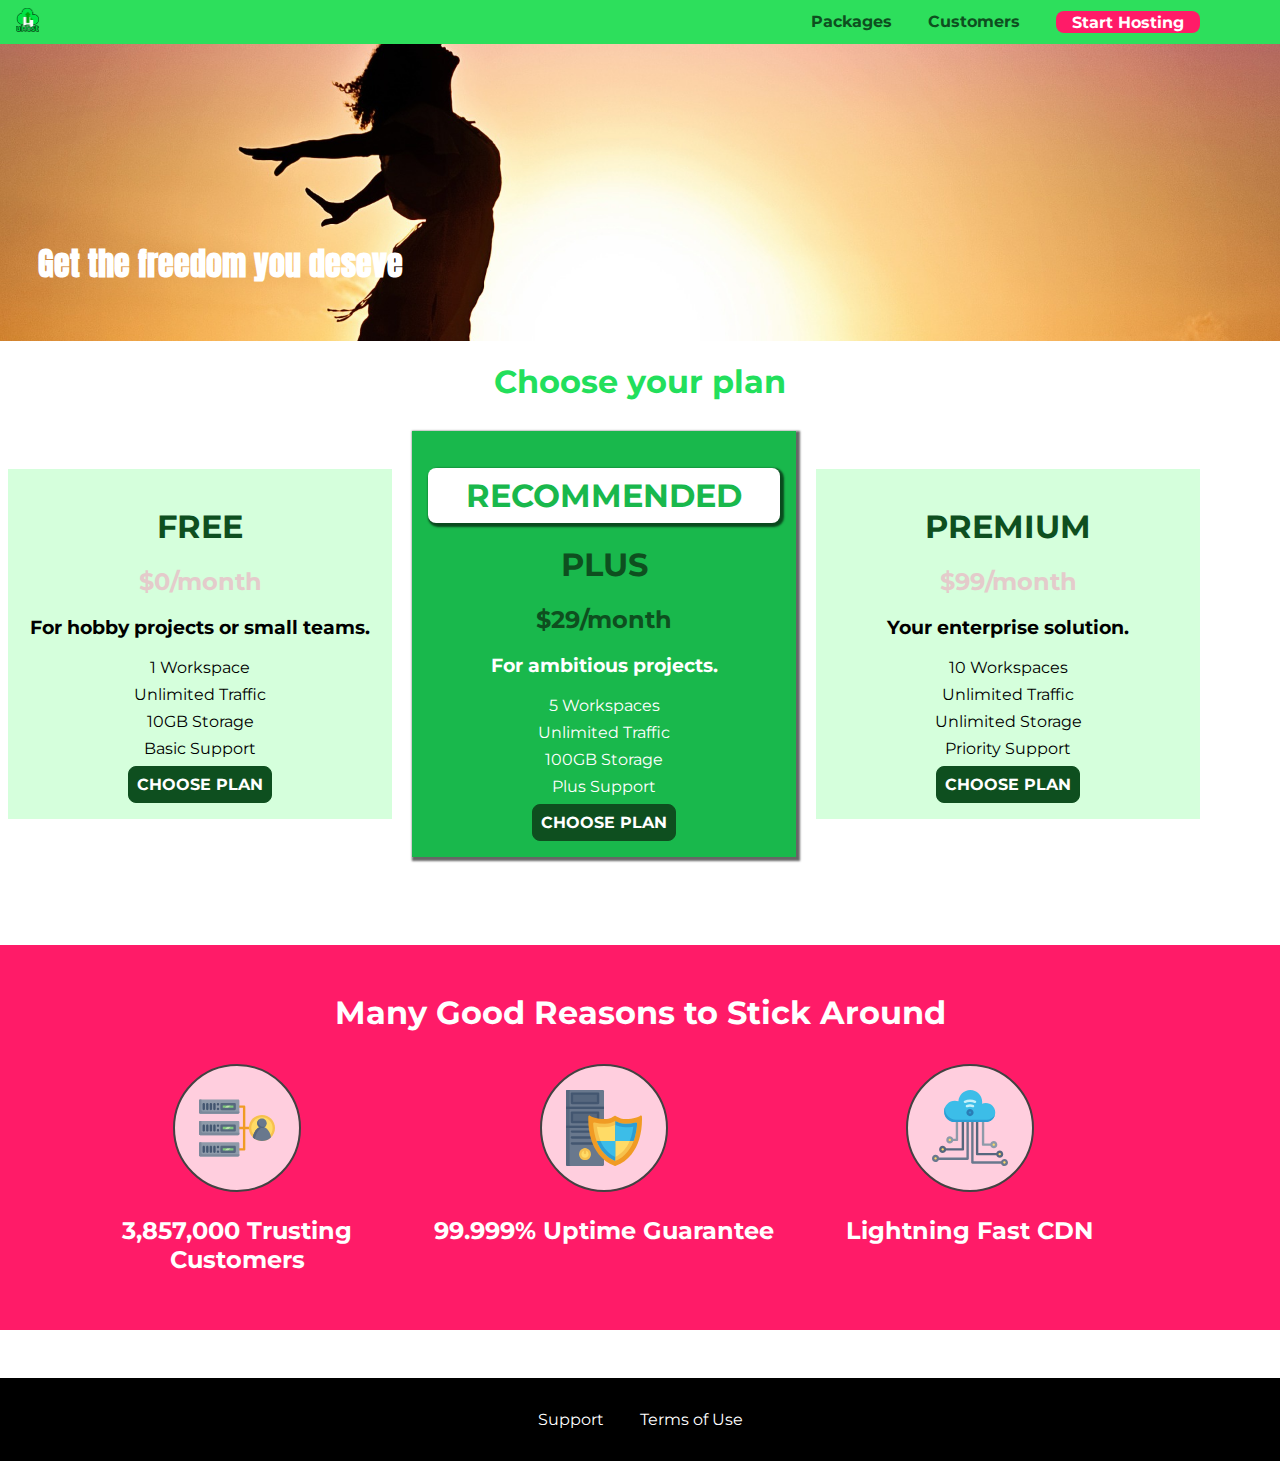
<file: project/index.html>
<!DOCTYPE html>
<html lang="en">
<head>
    <meta charset="UTF-8">
    <meta http-equiv="X-UA-Compatible" content="IE=edge">
    <link href="https://fonts.googleapis.com/css2?family=Montserrat:wght@400;700&display=swap" rel="stylesheet">
    <link href="https://fonts.googleapis.com/css2?family=Anton&display=swap" rel="stylesheet">
    <link rel="stylesheet" href="shared.css">
    <link rel="stylesheet" href="main.css">
    
    <title>Document</title>
     
</head>
<body>
    <div class="backdrop"></div>
    <header class="main-header" style="display:inline-block">
        <div>
            <a href="index.html" class="main-header__brand">
                <img src="images/uhost-icon.png"  alt="uHost-yours favourite hosting company">
            </a>
        </div>
        <nav class="main-nav">
            <ul class="main-nav__items">
                <li class="main-nav__item">
                    <a href="packages/index.html" class="kk">Packages</a>
                </li>
                <li class="main-nav__item"> 
                    <a href="costomer/index.html">Customers</a>
                    <!-- <a href="customers/index.html" style="display :none">Customers</a> -->
                </li>
                <li class="main-nav__item main-nav__item--cta"> 
                    <a href="start-hosting/index.html">Start Hosting</a>     
                </li>
            </ul>
        </nav>
    </header>
    <main>
        <section id="product-overview">
            <h1>Get the freedom you deseve</h1> 
        </section>
        <section id="plans">
            <h1 class="section-title">Choose your plan</h1>
            <div clas="plan__list">
                <article class="plan">
                    <h1 class="plan__title">FREE</h1>
                    <h2 class="plan__price">$0/month</h2>
                    <h3>For hobby projects or small teams.</h3>
                    <ul class="plan__features">
                        <li class="plan__feature">1 Workspace</li>
                        <li class="plan__feature">Unlimited Traffic</li>
                        <li class="plan__feature">10GB Storage</li>
                        <li class="plan__feature">Basic Support</li>
                    </ul>
                    <div>
                        <button class="button">CHOOSE PLAN</button>
                    </div>
                </article>
                <article class="plan plan--highlitned">
                    <h1 class="plan__annotation">RECOMMENDED</h1>
                    <h1 class="plan__title">PLUS</h1>
                    <h2 class="plan__price">$29/month</h2>
                    <h3>For ambitious projects.</h3>
                    <ul class="plan__features">
                        <li class="plan__feature">5 Workspaces</li>
                        <li class="plan__feature">Unlimited Traffic</li>
                        <li class="plan__feature">100GB Storage</li>
                        <li class="plan__feature">Plus Support</li>
                    </ul>
                    <div>
                        <button class="button">CHOOSE PLAN</button>
                    </div>
                </article>
                <article class="plan">
                    <h1 class="plan__title">PREMIUM</h1>
                    <h2 class="plan__price">$99/month</h2>
                    <h3>Your enterprise solution.</h3>
                    <ul class="plan__features">
                        <li class="plan__feature">10 Workspaces</li>
                        <li class="plan__feature">Unlimited Traffic</li>
                        <li class="plan__feature">Unlimited Storage</li>
                        <li class="plan__feature">Priority Support</li>
                    </ul>
                    <div>
                        <button class="button">CHOOSE PLAN</button>
                    </div>
                </article>
            </div>
        </section>
        <section id="key-features">
            <h1 class="section-title">Many Good Reasons to Stick Around</h1>
            <ul class="key-features__list">
                <li class="key-feature">
                    <div class="key-featur__image">
                        <svg viewBox="0 0 512 512">
                            <path style="fill:#F09B24;" d="M344,248h-32V112c0-4.418-3.582-8-8-8h-40c-4.418,0-8,3.582-8,8s3.582,8,8,8h32v128h-32  c-4.418,0-8,3.582-8,8s3.582,8,8,8h32v128h-32c-4.418,0-8,3.582-8,8s3.582,8,8,8h40c4.418,0,8-3.582,8-8V264h32c4.418,0,8-3.582,8-8  S348.418,248,344,248z"
                            />
                            <path style="fill:#8E9AA9;" d="M264,64H8c-4.418,0-8,3.582-8,8v80c0,4.418,3.582,8,8,8h256c4.418,0,8-3.582,8-8V72  C272,67.582,268.418,64,264,64z"
                            />
                            <path style="fill:#7C899B;" d="M24,144c-4.418,0-8-3.582-8-8V64H8c-4.418,0-8,3.582-8,8v80c0,4.418,3.582,8,8,8h256  c4.418,0,8-3.582,8-8v-8H24z"
                            />
                            <rect x="152" y="96" style="fill:#B8E3A8;" width="88" height="32" />
                            <g>
                                <polygon style="fill:#7EC97D;" points="152,96 152,128 166,128 198,96  " />
                                <polygon style="fill:#7EC97D;" points="220,96 188,128 240,128 240,96  " />
                            </g>
                            <path style="fill:#56677E;" d="M240,136h-88c-4.418,0-8-3.582-8-8V96c0-4.418,3.582-8,8-8h88c4.418,0,8,3.582,8,8v32  C248,132.418,244.418,136,240,136z M160,120h72v-16h-72V120z"
                            />
                            <g>
                                <path style="fill:#435670;" d="M32,136c-4.418,0-8-3.582-8-8V96c0-4.418,3.582-8,8-8s8,3.582,8,8v32C40,132.418,36.418,136,32,136z   "
                                />
                                <path style="fill:#435670;" d="M56,136c-4.418,0-8-3.582-8-8V96c0-4.418,3.582-8,8-8s8,3.582,8,8v32C64,132.418,60.418,136,56,136z   "
                                />
                                <path style="fill:#435670;" d="M80,136c-4.418,0-8-3.582-8-8V96c0-4.418,3.582-8,8-8s8,3.582,8,8v32C88,132.418,84.418,136,80,136z   "
                                />
                                <path style="fill:#435670;" d="M104,136c-4.418,0-8-3.582-8-8V96c0-4.418,3.582-8,8-8s8,3.582,8,8v32   C112,132.418,108.418,136,104,136z"
                                />
                                <path style="fill:#435670;" d="M128,105c-4.418,0-8-3.582-8-8v-1c0-4.418,3.582-8,8-8s8,3.582,8,8v1   C136,101.418,132.418,105,128,105z"
                                />
                                <path style="fill:#435670;" d="M128,136c-4.418,0-8-3.582-8-8v-1c0-4.418,3.582-8,8-8s8,3.582,8,8v1   C136,132.418,132.418,136,128,136z"
                                />
                            </g>
                            <path style="fill:#8E9AA9;" d="M264,208H8c-4.418,0-8,3.582-8,8v80c0,4.418,3.582,8,8,8h256c4.418,0,8-3.582,8-8v-80  C272,211.582,268.418,208,264,208z"
                            />
                            <path style="fill:#7C899B;" d="M24,288c-4.418,0-8-3.582-8-8v-72H8c-4.418,0-8,3.582-8,8v80c0,4.418,3.582,8,8,8h256  c4.418,0,8-3.582,8-8v-8H24z"
                            />
                            <rect x="152" y="240" style="fill:#B8E3A8;" width="88" height="32" />
                            <g>
                                <polygon style="fill:#7EC97D;" points="152,240 152,272 166,272 198,240  " />
                                <polygon style="fill:#7EC97D;" points="220,240 188,272 240,272 240,240  " />
                            </g>
                            <path style="fill:#56677E;" d="M240,280h-88c-4.418,0-8-3.582-8-8v-32c0-4.418,3.582-8,8-8h88c4.418,0,8,3.582,8,8v32  C248,276.418,244.418,280,240,280z M160,264h72v-16h-72V264z"
                            />
                            <g>
                                <path style="fill:#435670;" d="M32,280c-4.418,0-8-3.582-8-8v-32c0-4.418,3.582-8,8-8s8,3.582,8,8v32C40,276.418,36.418,280,32,280   z"
                                />
                                <path style="fill:#435670;" d="M56,280c-4.418,0-8-3.582-8-8v-32c0-4.418,3.582-8,8-8s8,3.582,8,8v32C64,276.418,60.418,280,56,280   z"
                                />
                                <path style="fill:#435670;" d="M80,280c-4.418,0-8-3.582-8-8v-32c0-4.418,3.582-8,8-8s8,3.582,8,8v32C88,276.418,84.418,280,80,280   z"
                                />
                                <path style="fill:#435670;" d="M104,280c-4.418,0-8-3.582-8-8v-32c0-4.418,3.582-8,8-8s8,3.582,8,8v32   C112,276.418,108.418,280,104,280z"
                                />
                                <path style="fill:#435670;" d="M128,249c-4.418,0-8-3.582-8-8v-1c0-4.418,3.582-8,8-8s8,3.582,8,8v1   C136,245.418,132.418,249,128,249z"
                                />
                                <path style="fill:#435670;" d="M128,280c-4.418,0-8-3.582-8-8v-1c0-4.418,3.582-8,8-8s8,3.582,8,8v1   C136,276.418,132.418,280,128,280z"
                                />
                            </g>
                            <path style="fill:#8E9AA9;" d="M264,352H8c-4.418,0-8,3.582-8,8v80c0,4.418,3.582,8,8,8h256c4.418,0,8-3.582,8-8v-80  C272,355.582,268.418,352,264,352z"
                            />
                            <path style="fill:#7C899B;" d="M24,432c-4.418,0-8-3.582-8-8v-72H8c-4.418,0-8,3.582-8,8v80c0,4.418,3.582,8,8,8h256  c4.418,0,8-3.582,8-8v-8H24z"
                            />
                            <rect x="152" y="384" style="fill:#B8E3A8;" width="88" height="32" />
                            <g>
                                <polygon style="fill:#7EC97D;" points="152,384 152,416 166,416 198,384  " />
                                <polygon style="fill:#7EC97D;" points="220,384 188,416 240,416 240,384  " />
                            </g>
                            <path style="fill:#56677E;" d="M240,424h-88c-4.418,0-8-3.582-8-8v-32c0-4.418,3.582-8,8-8h88c4.418,0,8,3.582,8,8v32  C248,420.418,244.418,424,240,424z M160,408h72v-16h-72V408z"
                            />
                            <g>
                                <path style="fill:#435670;" d="M32,424c-4.418,0-8-3.582-8-8v-32c0-4.418,3.582-8,8-8s8,3.582,8,8v32C40,420.418,36.418,424,32,424   z"
                                />
                                <path style="fill:#435670;" d="M56,424c-4.418,0-8-3.582-8-8v-32c0-4.418,3.582-8,8-8s8,3.582,8,8v32C64,420.418,60.418,424,56,424   z"
                                />
                                <path style="fill:#435670;" d="M80,424c-4.418,0-8-3.582-8-8v-32c0-4.418,3.582-8,8-8s8,3.582,8,8v32C88,420.418,84.418,424,80,424   z"
                                />
                                <path style="fill:#435670;" d="M104,424c-4.418,0-8-3.582-8-8v-32c0-4.418,3.582-8,8-8s8,3.582,8,8v32   C112,420.418,108.418,424,104,424z"
                                />
                                <path style="fill:#435670;" d="M128,393c-4.418,0-8-3.582-8-8v-1c0-4.418,3.582-8,8-8s8,3.582,8,8v1   C136,389.418,132.418,393,128,393z"
                                />
                                <path style="fill:#435670;" d="M128,424c-4.418,0-8-3.582-8-8v-1c0-4.418,3.582-8,8-8s8,3.582,8,8v1   C136,420.418,132.418,424,128,424z"
                                />
                            </g>
                            <path style="fill:#F7C14D;" d="M424,168c-48.523,0-88,39.477-88,88s39.477,88,88,88s88-39.477,88-88S472.523,168,424,168z" />
                            <path style="fill:#FFDB66;" d="M424,184c-39.701,0-72,32.299-72,72s32.299,72,72,72s72-32.299,72-72S463.701,184,424,184z" />
                            <path style="fill:#69788D;" d="M484.893,314.16C476.393,274.588,451.922,248,424,248s-52.393,26.588-60.893,66.16  c-0.605,2.82,0.354,5.749,2.511,7.664C381.731,336.124,402.465,344,424,344s42.269-7.876,58.381-22.176  C484.539,319.909,485.498,316.98,484.893,314.16z"
                            />
                            <path style="fill:#56677E;" d="M434.053,249.171C430.768,248.403,427.411,248,424,248c-27.922,0-52.393,26.588-60.893,66.16  c-0.605,2.82,0.354,5.749,2.511,7.664c3.383,3.002,6.979,5.703,10.734,8.125C384.904,286.243,407.373,255.378,434.053,249.171z"
                            />
                            <path style="fill:#69788D;" d="M424,192c-17.645,0-32,14.355-32,32s14.355,32,32,32s32-14.355,32-32S441.645,192,424,192z" />
                            <path style="fill:#56677E;" d="M432,248c-17.645,0-32-14.355-32-32c0-6.783,2.128-13.076,5.742-18.258  C397.444,203.53,392,213.138,392,224c0,17.645,14.355,32,32,32c10.862,0,20.471-5.444,26.258-13.742  C445.076,245.872,438.783,248,432,248z"
                            />

                        </svg>
  

                    </div>
                    <p class="key-feature__descripyion">3,857,000 Trusting Customers</p>
                </li>
                <li class="key-feature">
                    <div class="key-featur__image">
                        <svg viewBox="0 0 512 512">
                            <path style="fill:#69788D;" d="M248,0H8C3.582,0,0,3.582,0,8v496c0,4.418,3.582,8,8,8h240c4.418,0,8-3.582,8-8V8  C256,3.582,252.418,0,248,0z"
                            />
                            <path style="fill:#56677E;" d="M24,504V8c0-4.418,3.582-8,8-8H8C3.582,0,0,3.582,0,8v496c0,4.418,3.582,8,8,8h24  C27.582,512,24,508.418,24,504z"
                            />
                            <g>
                                <rect x="0" y="112" style="fill:#435670;" width="256" height="16" />
                                <rect x="0" y="240" style="fill:#435670;" width="256" height="16" />
                            </g>
                            <path style="fill:#F7C14D;" d="M128,392c-22.056,0-40,17.944-40,40s17.944,40,40,40s40-17.944,40-40S150.056,392,128,392z" />
                            <path style="fill:#FFDB66;" d="M128,408c-13.233,0-24,10.767-24,24s10.767,24,24,24s24-10.767,24-24S141.233,408,128,408z" />
                            <path style="fill:#F7C14D;" d="M128,392c-2.739,0-5.414,0.278-8,0.805V424c0,4.418,3.582,8,8,8c4.418,0,8-3.582,8-8v-31.195  C133.414,392.278,130.739,392,128,392z"
                            />
                            <g>
                                <path style="fill:#435670;" d="M216,288H40c-4.418,0-8-3.582-8-8s3.582-8,8-8h176c4.418,0,8,3.582,8,8S220.418,288,216,288z"
                                />
                                <path style="fill:#435670;" d="M216,328H40c-4.418,0-8-3.582-8-8s3.582-8,8-8h176c4.418,0,8,3.582,8,8S220.418,328,216,328z"
                                />
                                <path style="fill:#435670;" d="M216,368H40c-4.418,0-8-3.582-8-8s3.582-8,8-8h176c4.418,0,8,3.582,8,8S220.418,368,216,368z"
                                />
                                <path style="fill:#435670;" d="M216,16H40c-4.418,0-8,3.582-8,8v64c0,4.418,3.582,8,8,8h176c4.418,0,8-3.582,8-8V24   C224,19.582,220.418,16,216,16z"
                                />
                            </g>
                            <rect x="48" y="32" style="fill:#56677E;" width="160" height="48" />
                            <path style="fill:#435670;" d="M216,144H40c-4.418,0-8,3.582-8,8v64c0,4.418,3.582,8,8,8h176c4.418,0,8-3.582,8-8v-64  C224,147.582,220.418,144,216,144z"
                            />
                            <rect x="48" y="160" style="fill:#56677E;" width="160" height="48" />
                            <path style="fill:#F09B24;" d="M511.747,180.237c-0.194-6.537-8.107-10.107-13.135-5.894c-5.6,4.693-42.904,21.282-98.514,21.282  c-33.45,0-64.625-20.999-64.929-21.206c-2.9-1.991-6.764-1.85-9.512,0.346c-2.677,2.135-27.201,20.86-63.793,20.86  c-55.607,0-92.914-16.589-98.515-21.282c-5.028-4.211-12.941-0.645-13.135,5.894c-1.634,54.834,4.655,105.941,18.693,151.903  c12.096,39.604,29.759,74.047,52.497,102.373c27.538,34.304,62.743,59.882,104.66,76.045c3.069,1.918,6.757,1.921,9.83,0  c41.917-16.163,77.122-41.741,104.66-76.045c22.738-28.326,40.401-62.77,52.497-102.373  C507.092,286.179,513.381,235.071,511.747,180.237z"
                            />
                            <path style="fill:#F7C14D;" d="M476.21,221.226c-1.953-1.631-4.568-2.235-7.036-1.628c-21.686,5.327-44.926,8.028-69.075,8.028  c-25.926,0-49.633-8.975-64.955-16.504c-2.307-1.134-5.016-1.091-7.284,0.116c-14.059,7.477-36.919,16.388-65.994,16.388  c-24.153,0-47.394-2.701-69.075-8.028c-5.155-1.268-10.221,2.966-9.894,8.261c2.077,33.693,7.668,65.635,16.616,94.935  c22.774,74.565,66.139,126.334,128.888,153.868c2.032,0.891,4.397,0.891,6.43,0c61.777-27.107,104.716-78.876,127.62-153.868  c8.948-29.3,14.539-61.241,16.616-94.935C479.224,225.319,478.163,222.856,476.21,221.226z"
                            />
                            <path style="fill:#FFDB66;" d="M331.609,451.727c-52.604-25.289-89.304-70.987-109.144-135.944  c-6.532-21.39-11.162-44.336-13.82-68.447c17.133,2.852,34.952,4.291,53.22,4.291c29.394,0,53.376-7.793,69.978-15.561  c17.44,7.736,41.656,15.561,68.256,15.561c18.267,0,36.085-1.439,53.219-4.291c-2.659,24.112-7.288,47.06-13.82,68.448  C419.545,381.108,383.27,426.805,331.609,451.727z"
                            />
                            <g>
                                <path style="fill:#2C9DD4;" d="M479.066,227.858c0.157-2.539-0.903-5.002-2.856-6.633s-4.568-2.235-7.036-1.628   c-21.686,5.327-44.926,8.028-69.075,8.028c-25.926,0-49.633-8.975-64.955-16.504c-1.057-0.52-2.2-0.78-3.345-0.806l-0.072,133.351   h123.601c2.556-6.746,4.933-13.702,7.123-20.874C471.398,293.493,476.989,261.552,479.066,227.858z"
                                />
                                <path style="fill:#2C9DD4;" d="M206.658,343.667c24.153,63.42,65.028,108.108,121.743,132.995c1.031,0.452,2.147,0.673,3.263,0.666   l0.063-133.661H206.658z"
                                />
                            </g>
                            <g>
                                <path style="fill:#3CBDE8;" d="M439.497,315.783c6.532-21.389,11.161-44.336,13.82-68.448c-17.134,2.852-34.952,4.291-53.219,4.291   c-26.6,0-50.815-7.824-68.256-15.561l-0.116,107.601h97.758C433.179,334.807,436.524,325.518,439.497,315.783z"
                                />
                                <path style="fill:#3CBDE8;" d="M232.523,343.667c21.144,50.298,54.363,86.56,99.087,108.06l0.117-108.06H232.523z" />
                            </g>
                        </svg>

                    </div>
                    <p class="key-feature__descripyion">99.999% Uptime Guarantee</p>
                </li>
                <li class="key-feature">
                    <div class="key-featur__image">
                        <svg viewBox="0 0 512 512">
                            <path style="fill:#8E9AA9;" d="M168,200c-4.418,0-8,3.582-8,8v120h-17.376c-3.302-9.311-12.194-16-22.624-16  c-13.234,0-24,10.767-24,24s10.766,24,24,24c10.429,0,19.321-6.689,22.624-16H168c4.418,0,8-3.582,8-8V208  C176,203.582,172.418,200,168,200z"
                            />
                            <path style="fill:#FFDB66;" d="M120,328c-4.411,0-8,3.589-8,8s3.589,8,8,8s8-3.589,8-8S124.411,328,120,328z" />
                            <path style="fill:#56677E;" d="M208,200c-4.418,0-8,3.582-8,8v184H94.624C91.322,382.689,82.43,376,72,376  c-13.234,0-24,10.767-24,24s10.766,24,24,24c10.429,0,19.321-6.689,22.624-16H208c4.418,0,8-3.582,8-8V208  C216,203.582,212.418,200,208,200z"
                            />
                            <path style="fill:#FFDB66;" d="M72,392c-4.411,0-8,3.589-8,8s3.589,8,8,8s8-3.589,8-8S76.411,392,72,392z" />
                            <path style="fill:#69788D;" d="M240,208c-4.418,0-8,3.582-8,8v239H47.24c-2.671-10.34-12.078-18-23.24-18c-13.234,0-24,10.767-24,24  s10.766,24,24,24c9.666,0,18.009-5.747,21.809-14H240c4.418,0,8-3.582,8-8V216C248,211.582,244.418,208,240,208z"
                            />
                            <path style="fill:#FFDB66;" d="M24,453c-4.411,0-8,3.589-8,8s3.589,8,8,8s8-3.589,8-8S28.411,453,24,453z" />
                            <path style="fill:#69788D;" d="M488,464c-10.429,0-19.321,6.689-22.624,16H280V208c0-4.418-3.582-8-8-8s-8,3.582-8,8v280  c0,4.418,3.582,8,8,8h193.376c3.302,9.311,12.194,16,22.624,16c13.234,0,24-10.767,24-24S501.234,464,488,464z"
                            />
                            <path style="fill:#FFDB66;" d="M488,480c-4.411,0-8,3.589-8,8s3.589,8,8,8s8-3.589,8-8S492.411,480,488,480z" />
                            <path style="fill:#56677E;" d="M456,408c-10.429,0-19.321,6.689-22.624,16H312V208c0-4.418-3.582-8-8-8s-8,3.582-8,8v224  c0,4.418,3.582,8,8,8h129.376c3.302,9.311,12.194,16,22.624,16c13.234,0,24-10.767,24-24S469.234,408,456,408z"
                            />
                            <path style="fill:#FFDB66;" d="M456,424c-4.411,0-8,3.589-8,8s3.589,8,8,8s8-3.589,8-8S460.411,424,456,424z" />
                            <path style="fill:#8E9AA9;" d="M416,344c-10.429,0-19.321,6.689-22.624,16H352V208c0-4.418-3.582-8-8-8s-8,3.582-8,8v160  c0,4.418,3.582,8,8,8h49.376c3.302,9.311,12.194,16,22.624,16c13.234,0,24-10.767,24-24S429.234,344,416,344z"
                            />
                            <path style="fill:#FFDB66;" d="M416,360c-4.411,0-8,3.589-8,8s3.589,8,8,8s8-3.589,8-8S420.411,360,416,360z" />
                            <path style="fill:#3CBDE8;" d="M362,88c-8.741,0-17.231,1.751-25.06,5.085C337.646,88.797,338,84.43,338,80  c0-44.112-35.888-80-80-80c-42.823,0-77.895,33.816-79.909,76.149C170.393,73.415,162.244,72,154,72c-39.701,0-72,32.299-72,72  s32.299,72,72,72h208c35.29,0,64-28.71,64-64S397.29,88,362,88z"
                            />
                            <path style="fill:#2C9DD4;" d="M368,200H160c-39.701,0-72-32.299-72-72c0-5.863,0.721-11.559,2.05-17.019  C84.918,120.88,82,132.102,82,144c0,39.701,32.299,72,72,72h208c30.389,0,55.88-21.296,62.379-49.743  C413.565,186.327,392.352,200,368,200z"
                            />
                            <path style="fill:#2A7DB5;" d="M256,128c-13.234,0-24,10.767-24,24s10.766,24,24,24c13.233,0,24-10.767,24-24S269.233,128,256,128z"
                            />
                            <path style="fill:#2C9DD4;" d="M256,144c-4.411,0-8,3.589-8,8s3.589,8,8,8c4.411,0,8-3.589,8-8S260.411,144,256,144z" />
                            <g>
                                <path style="fill:#C5F1FA;" d="M221.755,87.695c-2.994,0-5.864-1.688-7.233-4.572c-1.894-3.991-0.194-8.763,3.798-10.657   C230.157,66.849,242.834,64,256,64c13.166,0,25.844,2.849,37.68,8.466c3.992,1.895,5.692,6.666,3.798,10.657   s-6.666,5.692-10.657,3.798C277.144,82.328,266.774,80,256,80c-10.774,0-21.144,2.328-30.821,6.921   C224.072,87.446,222.904,87.695,221.755,87.695z"
                                />
                                <path style="fill:#C5F1FA;" d="M276.545,116.618c-1.148,0-2.316-0.249-3.424-0.774C267.745,113.293,261.985,112,256,112   c-5.985,0-11.745,1.293-17.121,3.844c-3.991,1.895-8.763,0.192-10.657-3.798c-1.894-3.992-0.193-8.764,3.798-10.657   C239.557,97.813,247.625,96,256,96c8.376,0,16.444,1.813,23.98,5.389c3.991,1.894,5.692,6.665,3.798,10.657   C282.41,114.93,279.539,116.618,276.545,116.618z"
                                />
                            </g>

                        </svg>

                    </div>
                    <p class="key-feature__descripyion">Lightning Fast CDN</p>
                </li>
            </ul>
        </section>
    </main>
    <footer class="main-footer">
        <nav>
            <ul class="main-footer__links">
                <li class="main-footer__link">
                    <a href="#">Support</a>
                </li>
                <li class="main-footer__link">
                    <a href="#">Terms of Use</a>
                </li>
            </ul>
        </nav>
    </footer>

</body>
</html>
</file>
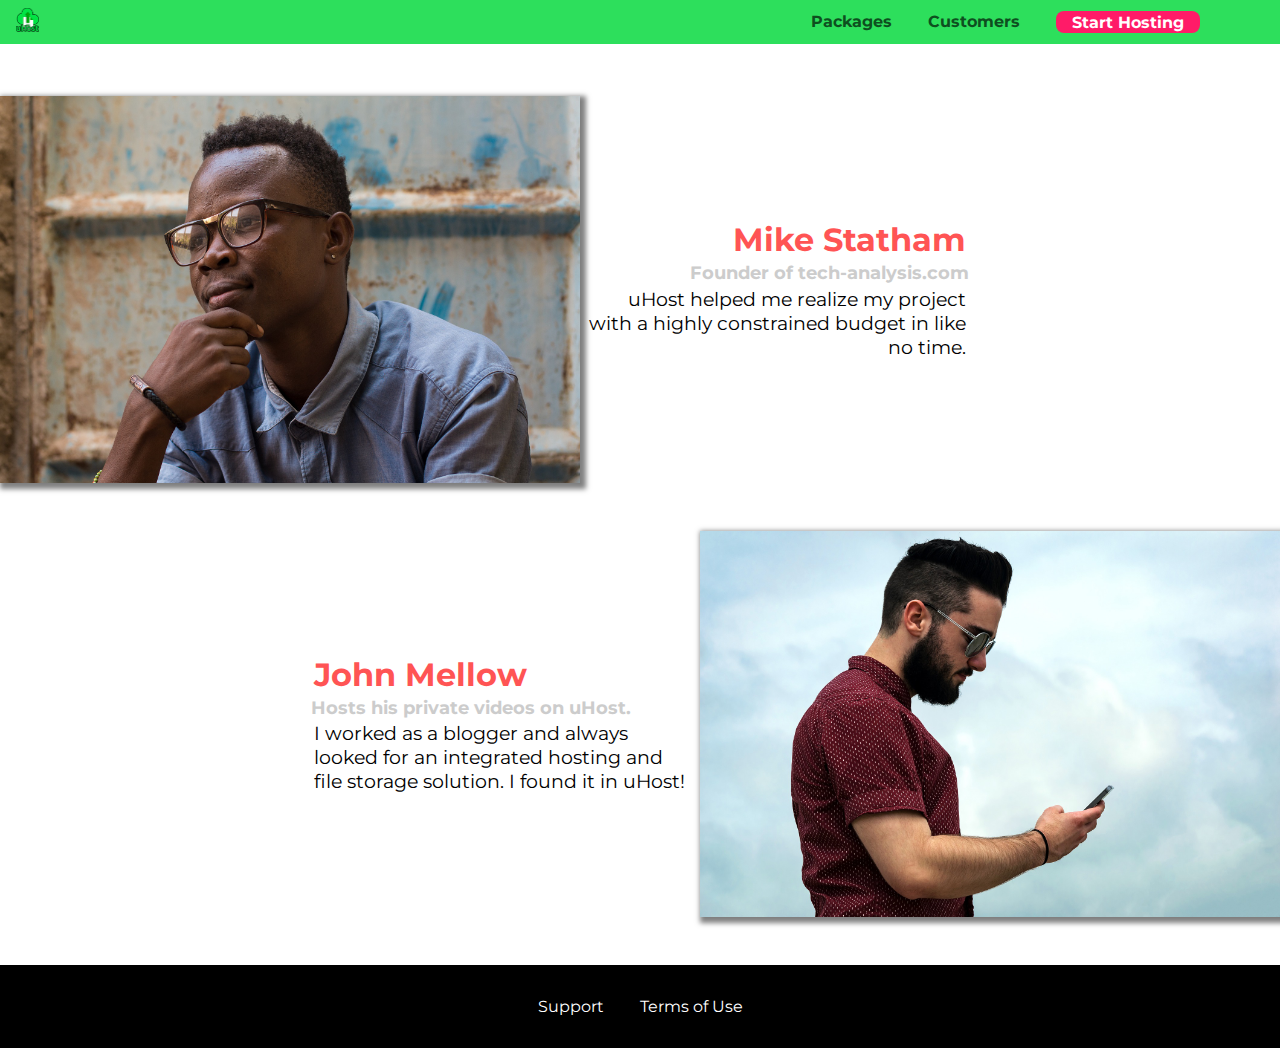
<file: project/costomer/index.html>
<!DOCTYPE html>
<html lang="en">

<head>
    <meta charset="UTF-8">
    <meta name="viewport" content="width=device-width, initial-scale=1.0">
    <meta http-equiv="X-UA-Compatible" content="ie=edge">
    <title>uHost Customers</title>
    <link rel="shortcut icon" href="../favicon.png">
    <link href="https://fonts.googleapis.com/css?family=Anton|Montserrat:400,700" rel="stylesheet">
    <link rel="stylesheet" href="../shared.css">
    <link rel="stylesheet" href="customer.css">
</head>

<body>
    <div class="backdrop"></div>
    <header class="main-header">
        <div>
            <a href="../index.html" class="main-header__brand">
                <img src="../images/uhost-icon.png" alt="uHost - Your favorite hosting company">
            </a>
        </div>
        <nav class="main-nav">
            <ul class="main-nav__items">
                <li class="main-nav__item">
                    <a href="../packages/index.html">Packages</a>
                </li>
                <li class="main-nav__item">
                    <a href="index.html">Customers</a>
                </li>
                <li class="main-nav__item main-nav__item--cta">
                    <a href="start-hosting/index.html">Start Hosting</a>
                </li>
            </ul>
        </nav>
    </header>
    <main>
        <div>
            <div class="testimonial" id="customer-1">
                <div class="testimonial__image-container">
                    <img src="../images/customer-1.jpg" alt="Mike Statham - Customer" class="testimonial__image">
                </div>
                <div class="testimonial__info">
                    <h1 class="testimonial__name">Mike Statham</h1>
                    <h2 class="testimonial__subtitle">Founder of
                        <a href="tech-analysis.com">tech-analysis.com</a>
                    </h2>
                    <p class="testimonial__text">uHost helped me realize my project with a highly constrained budget in like no time.</p>
                </div>
            </div>
            <div class="testimonial" id="customer-2">

                <div class="testimonial__info">
                    <h1 class="testimonial__name">John Mellow</h1>
                    <h2 class="testimonial__subtitle">Hosts his private videos on uHost.
                    </h2>
                    <p class="testimonial__text">I worked as a blogger and always looked for an integrated hosting and file storage solution. I found
                        it in uHost!
                    </p>
                </div>
                <div class="testimonial__image-container">
                    <img src="../images/customer-2.jpg" alt="John Mellow - Customer" class="testimonial__image">
                </div>
            </div>
        </div>
    </main>
    <footer class="main-footer">
        <nav>
            <ul class="main-footer__links">
                <li class="main-footer__link">
                    <a href="#">Support</a>
                </li >
                <li class="main-footer__link">
                    <a href="#">Terms of Use</a>
                </li>
            </ul>
        </nav>
    </footer>
</body>

</html>
</file>
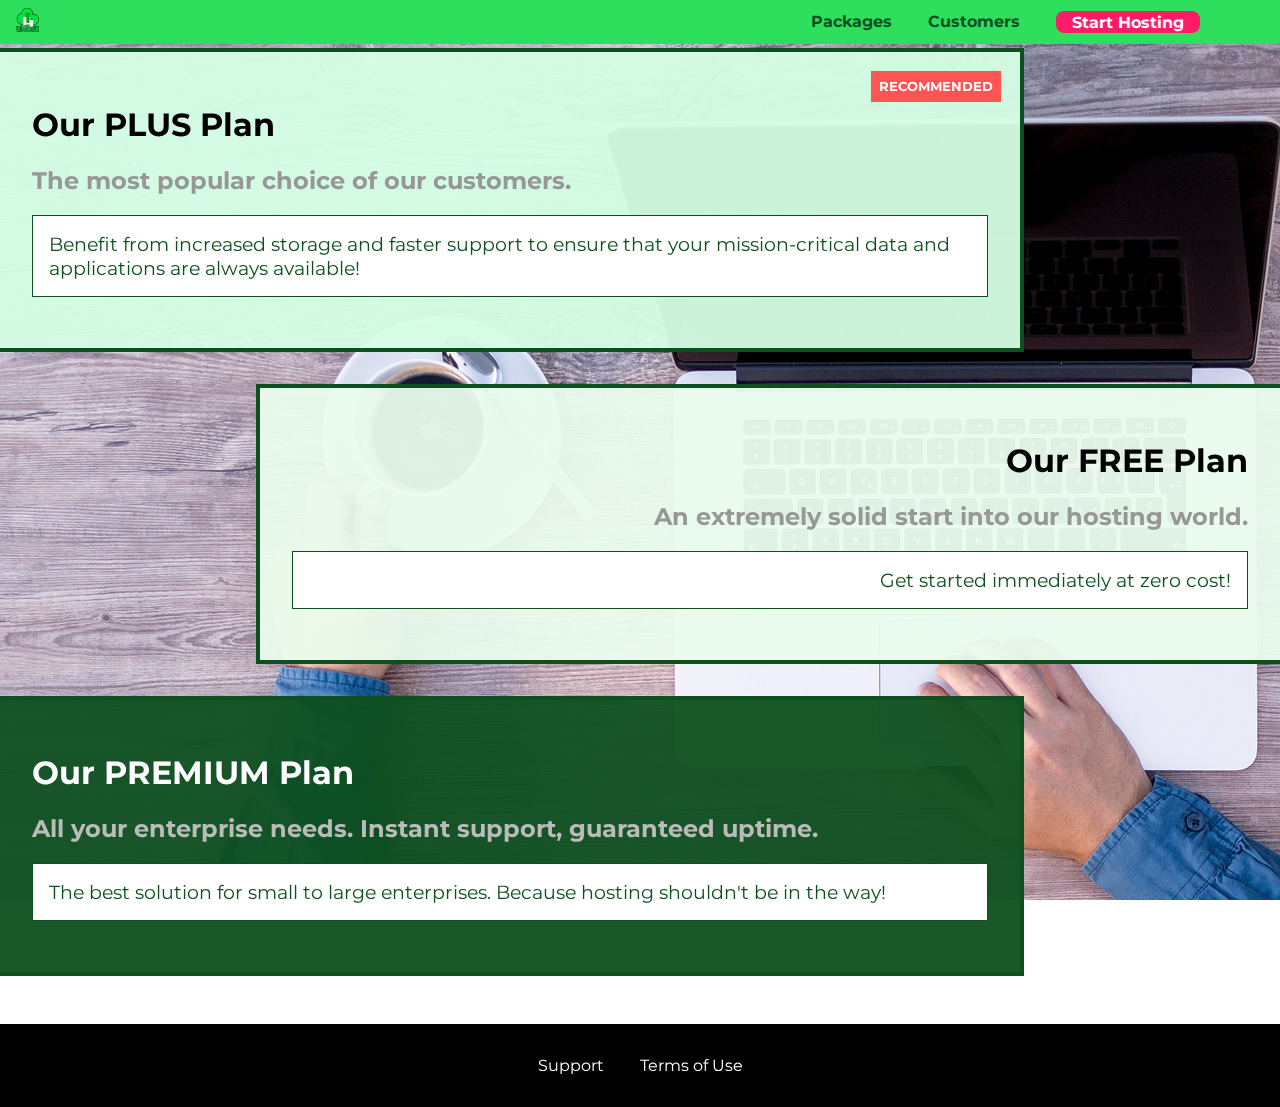
<file: project/packages/index.html>
<!DOCTYPE html>
<html lang="en">
<head>
    <meta charset="UTF-8">
    <meta http-equiv="X-UA-Compatible" content="IE=edge">
    <link href="https://fonts.googleapis.com/css2?family=Montserrat:wght@400;700&display=swap" rel="stylesheet">
    <link rel="stylesheet" href="../shared.css">
    <link rel="stylesheet" href="packages.css">
    <title>Document</title>
    
</head>
<body>
    <div class="backdrop"></div>
    <div class="background"></div> 
    <header class="main-header" style="display:inline-block">
        <div>
            <a href="../index.html" class="main-header__brand">
                <img src="../images/uhost-icon.png"  alt="uHost-yours favourite hosting company">
            </a>
        </div>
        <nav class="main-nav">
            <ul class="main-nav__items">
                <li class="main-nav__item">
                    <a href="index.html" class="kk">Packages</a>
                </li>
                <li class="main-nav__item"> 
                    <a href="../costomer/index.html">Customers</a>
                    <!-- <a href="customers/index.html" style="display :none">Customers</a> -->
                </li>
                <li class="main-nav__item main-nav__item--cta"> 
                    <a href="../start-hosting/index.html">Start Hosting</a>     
                </li>
            </ul>
        </nav>
    </header>
    <main>
        <section class="package" id="plus">
            <a href="#" >
                <h1 class="package__title">Our PLUS Plan</h1>
                <h1 class="package__badge">RECOMMENDED</h1>
                <h2 class="package__subtitle">The most popular choice of our customers.</h2>
                <p class="package__info">Benefit from increased storage and faster support to ensure that your mission-critical data and applications
                    are always available!</p>
            </a>
        </section >
        <section class="package" id="free">
            <a href="#" >
                <h1 class="package__title">Our FREE Plan</h1>
                <h2 class="package__subtitle">An extremely solid start into our hosting world.</h2>
                <p class="package__info">Get started immediately at zero cost!</p>
            </a>
        </section>
        <div class="clearfix"></div>
        <section class="package" id="premium">
            <a href="#" >
                <h1 class="package__title">Our PREMIUM Plan</h1>
                <h2 class="package__subtitle">All your enterprise needs. Instant support, guaranteed uptime. </h2>
                <p class="package__info">The best solution for small to large enterprises. Because hosting shouldn't be in the way!</p>
            </a>
        </section>
    </main>
    <footer class="main-footer">
        <nav>
            <ul class="main-footer__links">
                <li class="main-footer__link">
                    <a href="#">Support</a>
                </li>
                <li class="main-footer__link">
                    <a href="#">Terms of Use</a>
                </li>
            </ul>
        </nav>
    </footer>

</body>
</html>
</file>
<file: project/shared.css>
*{
    box-sizing:border-box;
}

body{
    font-family: 'Montserrat', sans-serif; 
    margin:0;
}

.backdrop{
    position: fixed;
    width:100vw;
    height: 100vh;
    background-color: rgba(0,0,0,0.5);
    top:0;
    left:0;
    z-index: 100;
    display: none;
}


.main-header{
    background-color: #2ddf5c;
    padding: 0.5rem 1rem ;
    width: 100%;
    position: fixed;
    top:0;
    left:0;
    z-index: 1;
    
}

.main-header >div{
    display: inline-block;
    vertical-align: middle;
}

.main-header__brand{
    color:#0e4f1f;
    text-decoration:none ;
    font-weight:bold;
    font-size: 1.5rem;
    height:1.5rem;
    display: inline-block;

}

.main-header__brand img{ 
    height:100%;
}

.main-nav{
    display: inline-block;
    text-align: right;
    width:calc(100% - 75px);
    vertical-align: middle;

}
.main-nav__items{
    margin: 0;
    padding: 0;
    list-style: none;
    

}

.main-nav__item{ 
    display: inline-block;
    padding: 0 1rem;
}

.main-nav__item a{
    text-decoration: none;
    color: #0e4f1f;
    font-weight: bold;
    padding:0.2rem 0;
    
}

/* .main-nav__item::after{
    content: " (link)";
    color: red;
} */

.main-nav__item a:hover,
.main-nav__item a:active{
    color: whitesmoke;
    border-bottom: 5px solid white;
}


/* p::first-letter{
    color: red;
    font-size:20px;
    font-weight:500;
} */

.main-nav__item--cta a{
    color: white;
    background-color: #ff1b68;
    padding: 0.1rem 1rem;
    border-radius:8px; 
    
}

.main-nav__item--cta a:active,
.main-nav__item--cta a:hover{
    border-bottom: 0;
    color:#ff1b68;
    background-color:white;
    border:none;
}

.main-footer {
    background: black;
    padding: 2rem;
    margin-top:3rem;
    
}

.main-footer__links {
    list-style:none;
    margin: 0 ;
    padding: 0;
  
    text-align: center;

}
.main-footer__link {
    display: inline-block;
    margin: 0 1rem;

}
.main-footer__link a{
    color: white;
    text-decoration: none;
}

.main-footer__link a:hover,
.main-footer__link a:active{
    color: #ccc;
}


.button{
    background-color: #0e4f1f;
    color: white;
    font:inherit;
    border:1.5px solid #0e4f1f ;
    padding: 0.5rem;
    font-weight: bold;
    border-radius: 8px;
    cursor: pointer;
}
.button:hover,
.button:active{
    background-color: white;
    color:#0e4f1f;
    /* width: 10px;
    height: 10px; */
}

.button:focus{
    outline:none;
}
</file>
<file: project/main.css>
#product-overview{
    /* background:url("freedom.jpg");  */
     background-image:url("images/freedom.jpg");


    /* background-image: linear-gradient(red rgba(0, 0, 255, 0.5); */

    background-image: linear-gradient(red blue);
    background-size:cover;
    background-repeat: no-repeat;
    background-position :left 10% bottom 70% ;
    width:100vw;
    height: 33vh;
    padding: 10px;
    margin-top: 2.75rem;
    overflow: hidden;
    position: relative; 
   
}

.section-title{ 
    color:#22df5c;
    text-align: center;
} 

#product-overview h1{
    color:white;
    font-family: 'Anton', sans-serif;
    position:absolute;
    left:0;
    bottom: 5%;
    margin :3%;
}

.plan__list{
    width:80%;
    margin:auto;
    text-align: center;
}


.plan{
    background-color: #d5ffdc;
    text-align: center;
    padding:1rem;
    margin:0.5rem;
    display: inline-block;
    width:30%;
    vertical-align: middle;
   
}

.plan--highlitned{
    background: #19b84c;
    color: white;
    
    box-shadow: 2px 2px 2px 2px  rgba(0, 0, 0, 0.6) ;
}

.plan__annotation{
    background-color: white;
    color: #19b84c;
    border-radius: 8px;
    padding: 0.5rem;
    box-shadow: 2px 2px 2px 2px  rgba(0, 0, 0, 0.6) ;
}

.plan__features{
    list-style: none;
    margin: 0;
    padding: 0;
}

.plan__title{
    color: #0e4f1f;
}
.plan__price{
    color: #e4cbcb;
}
.plan--highlitned .plan__price{
    color: #0e4f1f;
} 

.plan--highlitned .plan__title{
    color: #0e4f1f;
} 

.plan__feature{
    margin: 0.5rem 0px;
}


#key-features{
   background: #ff1b68; 
   margin-top: 5rem;
   padding: 1rem;
}
#key-features .section-title{
     color: white;
     margin:2rem;

}
 

.key-feature__list{
    list-style:none; 
    /* display: inline-block; */
    margin:0px;
    padding: 0px;
    text-align: center;

}
.key-feature{
    display: inline-block;
    width:30%;
    vertical-align: top;
}
.key-featur__image{
    background: #ffcede;
    width:128px;
    height:128px;
    border:2px solid #424242;
    border-radius: 50%; 
    margin: auto;
    padding: 1.5rem;
}
.key-feature__descripyion{
    text-align: center;
    font-weight: bold;
    color: white;
    font-size: 1.5rem;
}
</file>
<file: project/costomer/customer.css>
.testimonial {
    font-size: 1.2rem;
    margin: 3rem 0;
  }
  
  .testimonial__list {
    width: 80%;
    margin: auto;
  }
  
  .testimonial:first-of-type {
    margin-top: 6rem;
  }
  .testimonial__image-container{
      width: 65%; 
      max-width: 580px;
      display: inline-block;
      vertical-align: middle;
      box-shadow: 3px 3px 5px 3px rgba(0,0,0,0.5);

  }

  .testimonial__image{
      width:100%;    
      vertical-align: middle;
      
  }
  
  .testimonial__info {
    text-align: right;
    padding: 0.9;
    display: inline-block;
    vertical-align: middle;
    width:30%;
  }
  
  #customer-2.testimonial {
    text-align: right;
  }
  
  #customer-2 .testimonial__info {
    text-align: left;
  }
  
  .testimonial__name {
    margin: 0.2rem;
    color: #ff5454;
    font-size: 2rem;
  }  
  
  .testimonial__subtitle {
    margin: 0;
    font-size: 1.1rem;
    color: #ccc;
  }
  
  .testimonial__subtitle a {
    color: inherit;
    text-decoration: none;
  }
  
  .testimonial__subtitle a:hover,
  .testimonial__subtitle a:active {
    color: #7a7a7a;
  }
  
  .testimonial__text {
    margin: 0.2rem;
  }
</file>
<file: project/packages/packages.css>
main{
    padding-top: 2rem;
}
.background{
    background-image: url("../images/plans-background.jpg");
    width:100vw;
    height:100vh;
    position: fixed;
    z-index: -1;
    
}

.package{
    width:80%;
    margin :1rem 0;
    border: 4px solid #0e4f1f;
    border-left:none;
    position :relative;
    
}
.package:hover,
.package:active{
    box-shadow:2px 2px 4px rgba(0,0,0,0.5);
    border-color:#ff5454 !important;
}

.package a{
    text-decoration: none;
    color: inherit;
    display: block;
    padding: 2rem;
}

.package__badge{
    position : absolute;
    top:0px;
    right:0px;
    margin:1.2rem;
    background-color: #ff5454;
    font-size: 0.8rem;
    padding: 0.5rem;
    color:white;
}

.package__subtitle{
    color: #979797;
}
.package__info{
    padding:1rem;
    border:1px solid #0e4f1f;
    font-size:1.2rem;
    color:#0e4f1f;
    background: white;
}
.clearfix{
    clear:both;
}
#plus{
    background: rgba(213,255,229,0.95);
}
#free{
    background: rgba(234,252,237,0.95);
    float:right;
    border-left: 4px solid #0e4f1f;
    border-right:none;
    text-align: right;
}
#free:hover,
#free:active{
    border:5px solid #ff5454;
    border-right:none ;
}
#premium{
    background: rgba(14,79,31,0.95);
    
}

#premium .package__title{
    color: white;
}

#premium .package__subtitle{
    color:#bbb;
}
</file>
